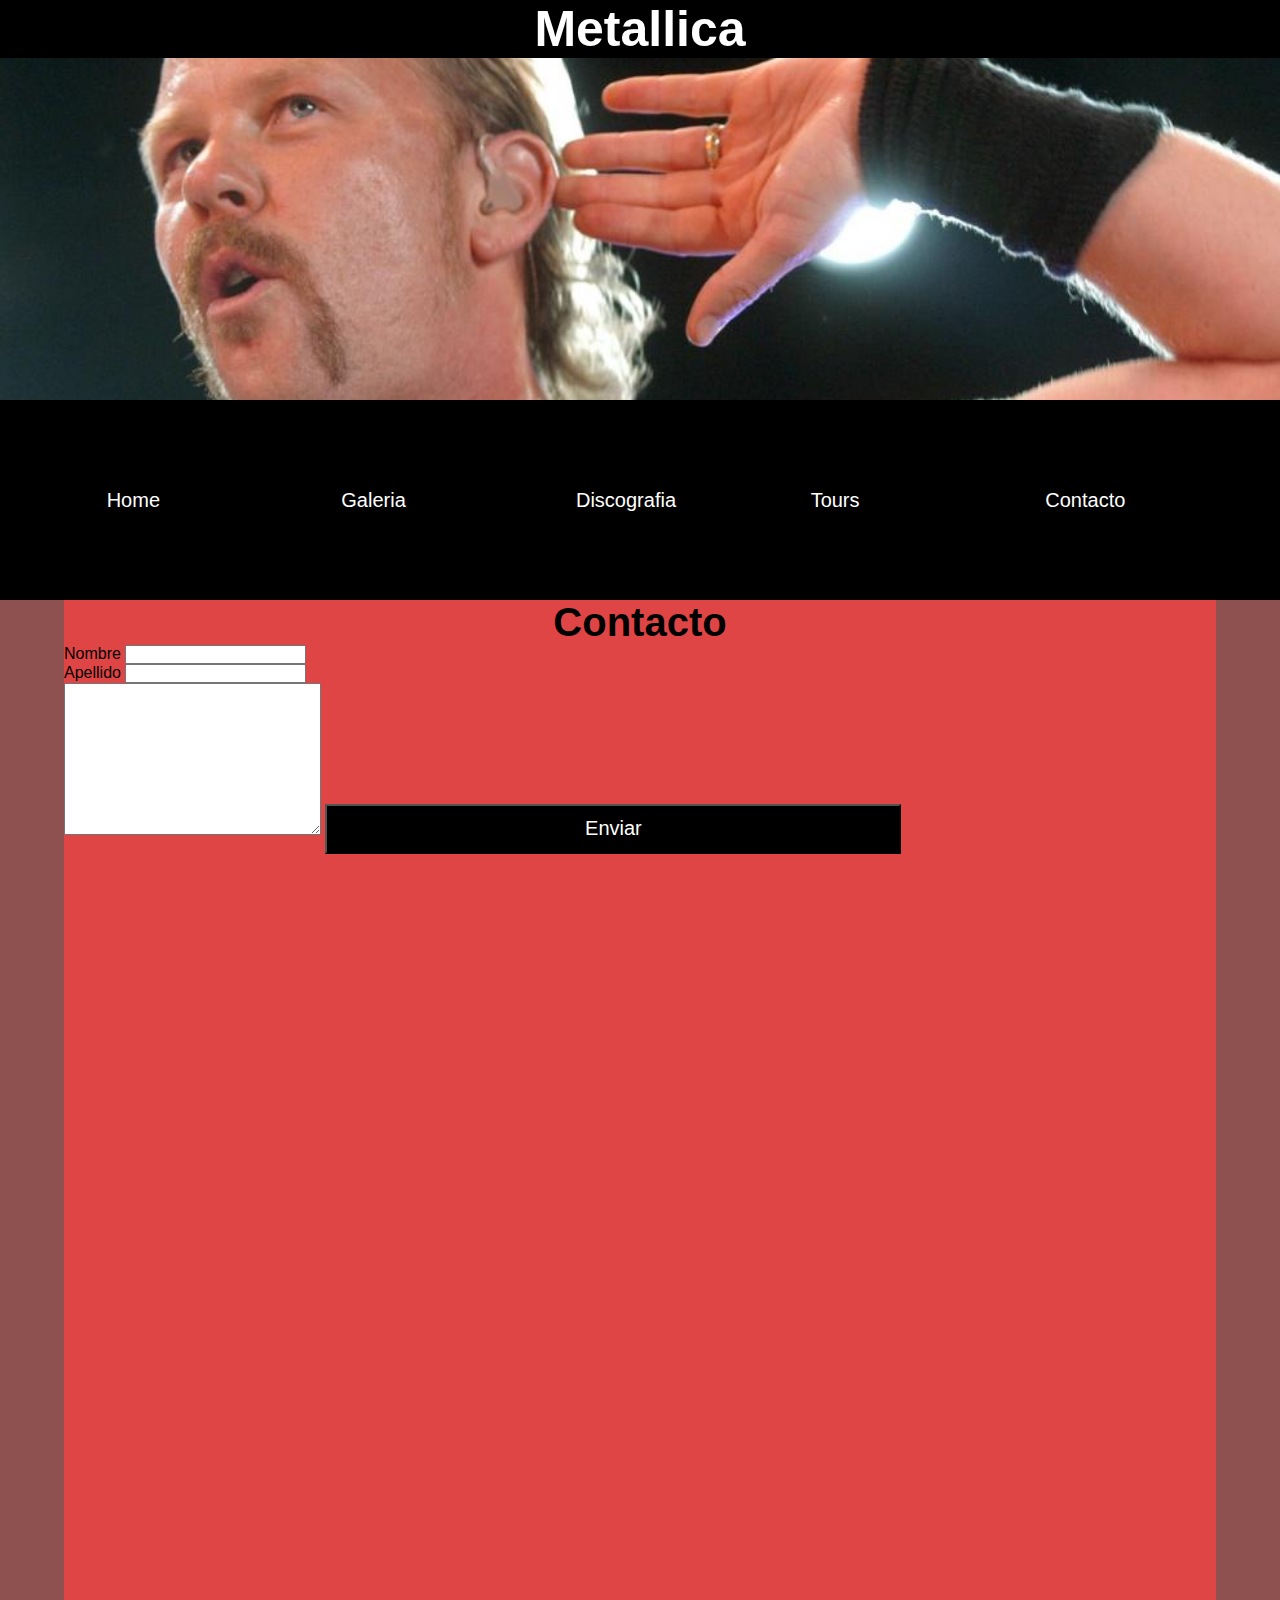
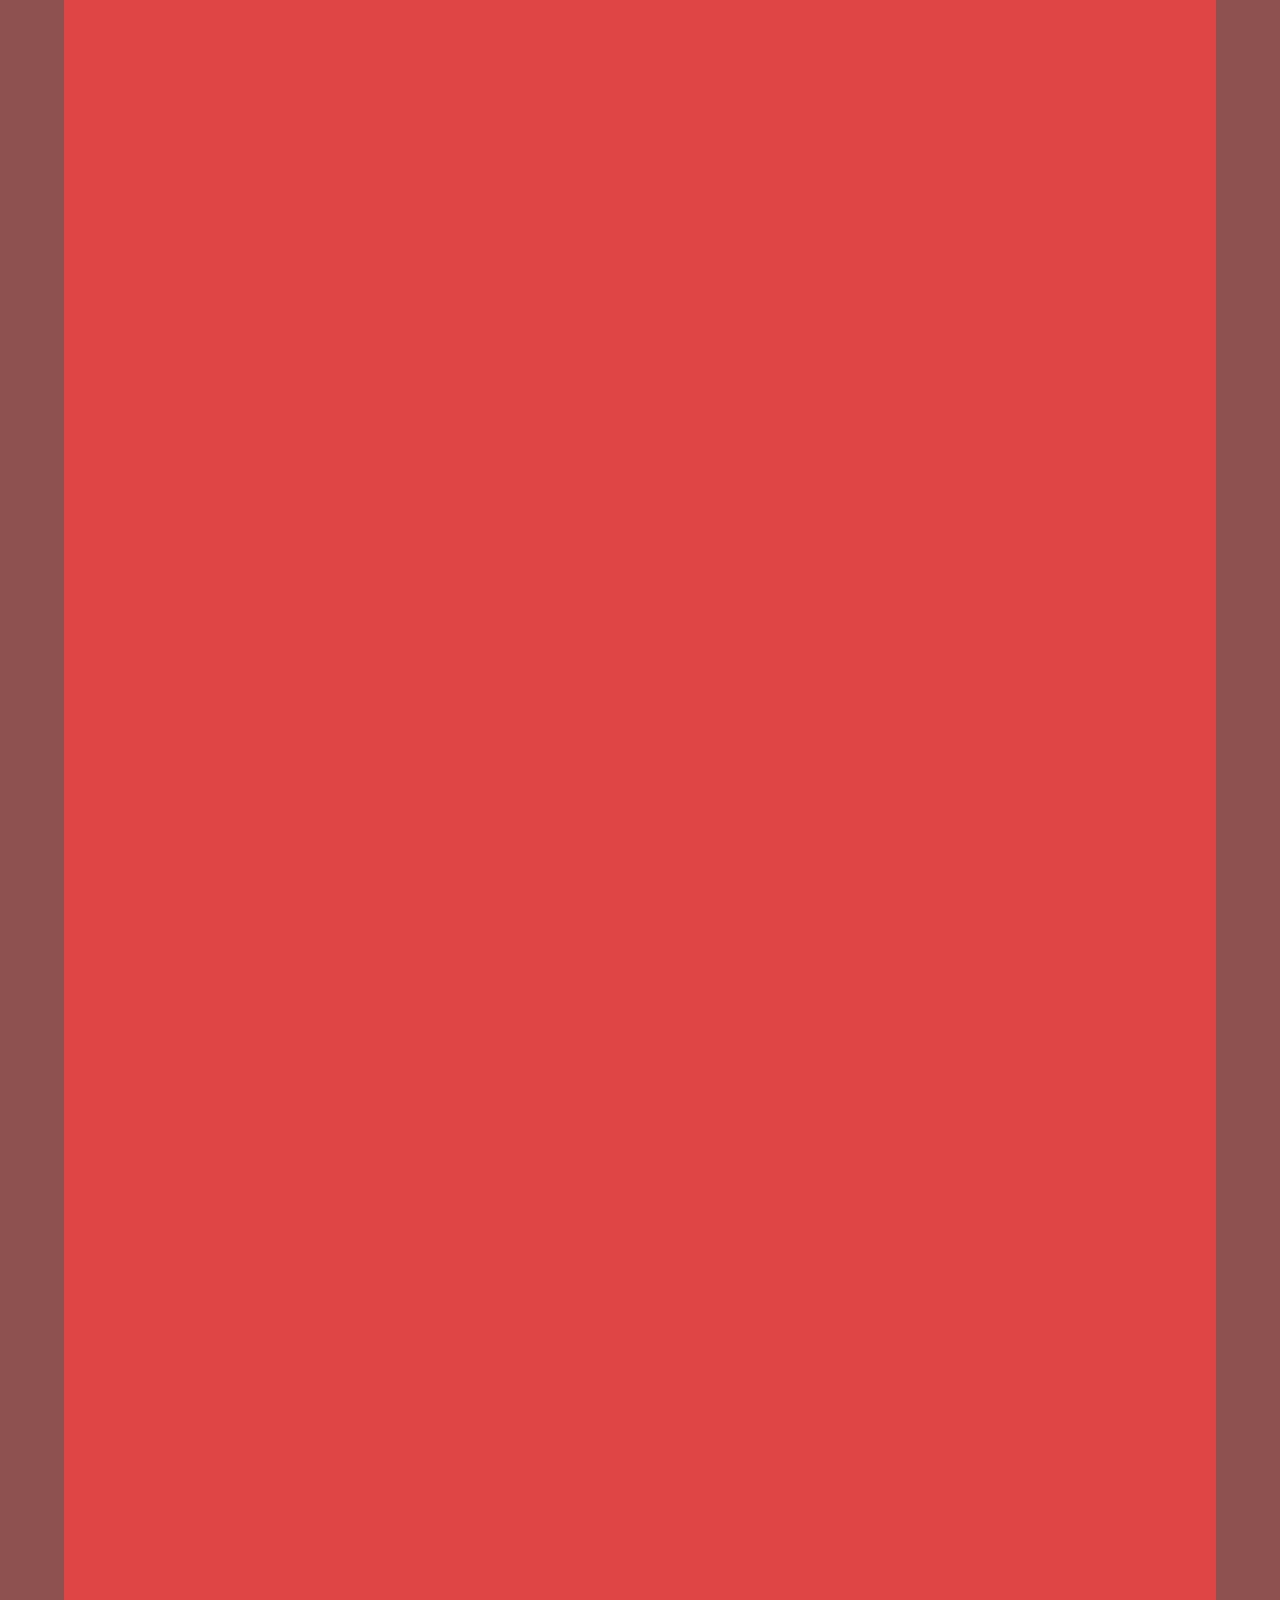
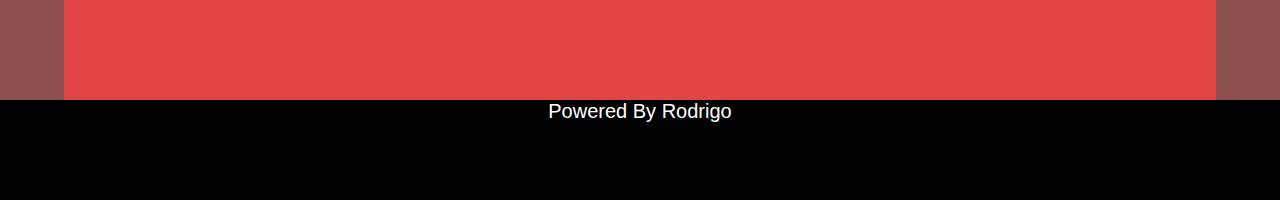
<file: html/contacto.html>
<!DOCTYPE html>
<html lang="en">
<head>
    <meta charset="UTF-8">
    <meta http-equiv="X-UA-Compatible" content="IE=edge">
    <meta name="viewport" content="width=device-width, initial-scale=1.0">
    <link rel="stylesheet" href="../css/estilo.css">
    <title>Todo sobre Metallica</title>
</head>
<body>

    <div id="grilla">

    <header>
        <h1>Metallica</h1>
        <img src="../img/imagen6.jpeg" alt="">

    </header>
    <nav>
        <ul>
            <li>
                <a href="../index.html">Home</a>
            </li>
            <li>
                <a href="galeria.html">Galeria</a>
            </li>
            <li>
                <a href="discografia.html">Discografia</a>
            </li>
            <li>
                <a href="tours.html">Tours</a>
            </li>
            <li>
                <a href="contacto.html">Contacto</a>
            </li>
        </ul>
    </nav>
    <main>
        
        <section>
            <h2>Contacto</h2>
            <form action="">
                <label for="">Nombre</label>
                <input type="text">
                <br>


                <label for="">Apellido</label>
                <input type="text">
                <br>


                <textarea name="" id="" cols="30" rows="10"></textarea>

                <Button>Enviar</Button>
            </form>        
        </section>
    </main>
    <footer>
        <p>Powered By Rodrigo </p>

    </footer>

</div>






    
</body>
</html>
</file>
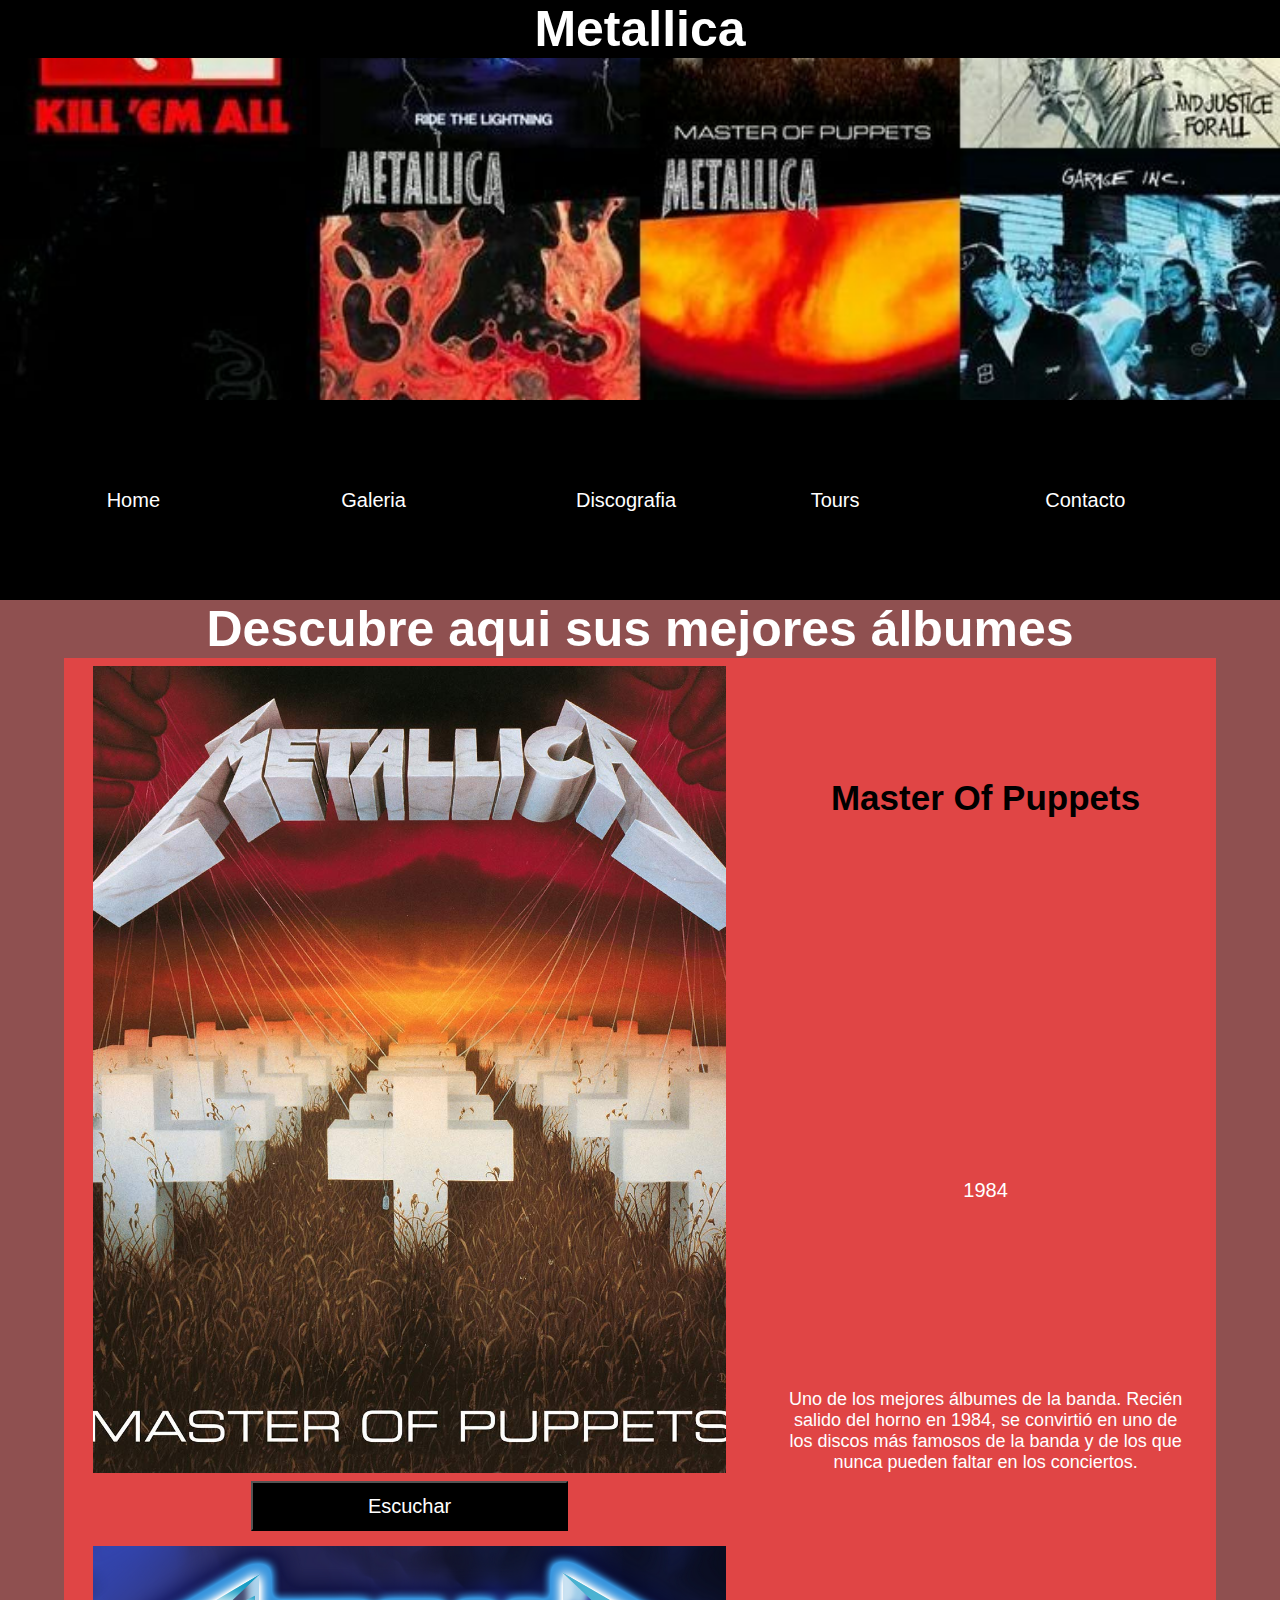
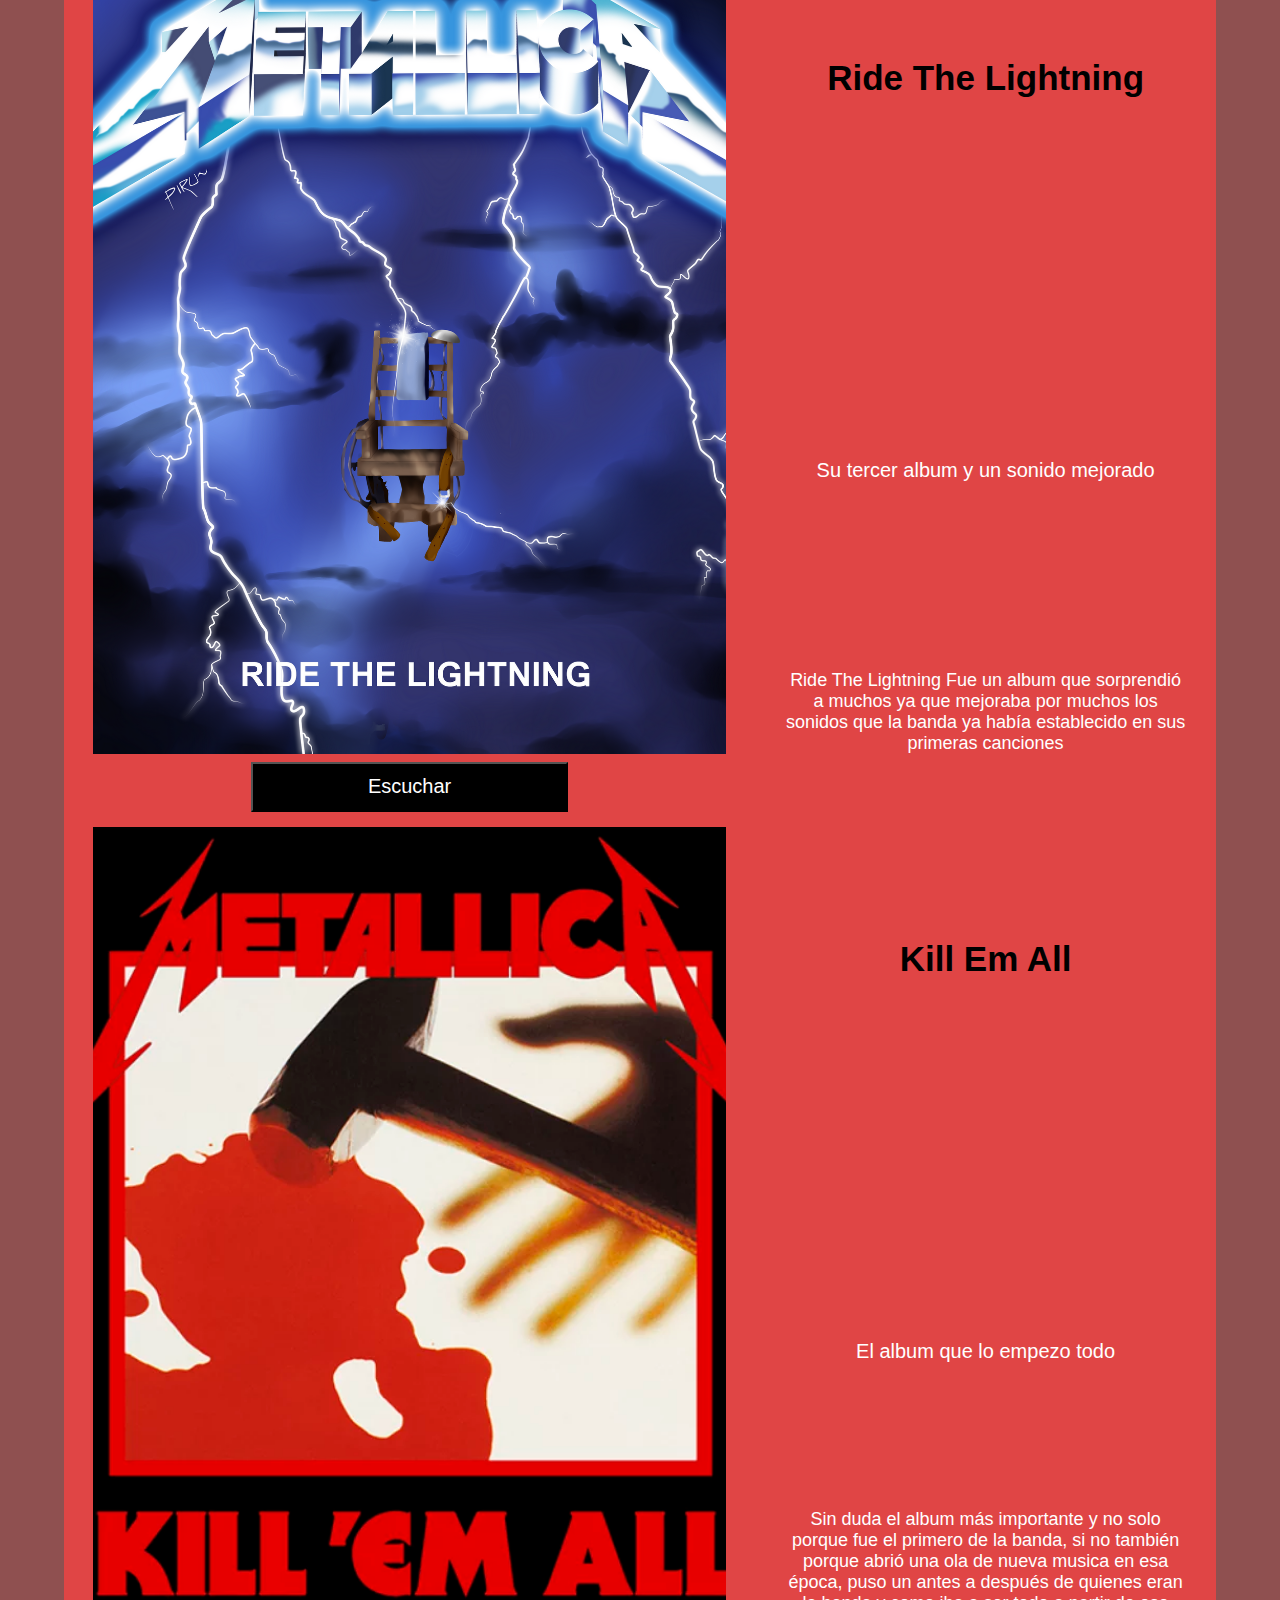
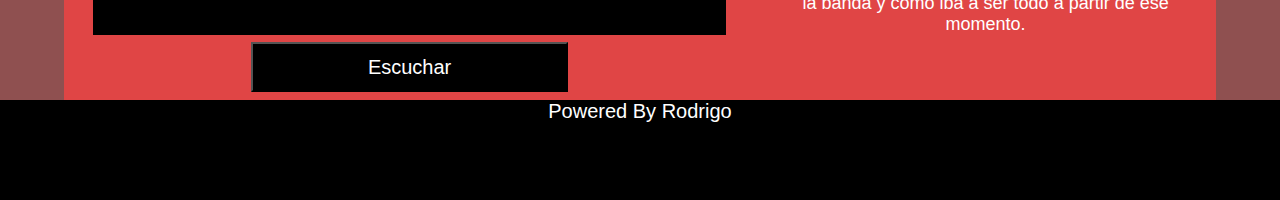
<file: html/discografia.html>
<!DOCTYPE html>
<html lang="en">
<head>
    <meta charset="UTF-8">
    <meta http-equiv="X-UA-Compatible" content="IE=edge">
    <meta name="viewport" content="width=device-width, initial-scale=1.0">
    <link rel="stylesheet" href="../css/estilo.css">
    <title>Todo sobre Metallica</title>
</head>
<body>

    <div id="grilla">

    <header>
        <h1>Metallica</h1>
        <img src="../img/imagen5.jpeg" alt="">
        

    </header>
    <nav>
        <ul>
            <li>
                <a href="../index.html">Home</a>
            </li>
            <li>
                <a href="galeria.html">Galeria</a>
            </li>
            <li>
                <a href="discografia.html">Discografia</a>
            </li>
            <li>
                <a href="tours.html">Tours</a>
            </li>
            <li>
                <a href="contacto.html">Contacto</a>
            </li>
        </ul>
    </nav>
    <main>
        <h1>Descubre aqui sus mejores álbumes</h1>
        <section class="galeria_section">
            <h2 class="titulo_section">Master Of Puppets</h2>
            <p>1984</p>
            <p class="parrafo_section">Uno de los mejores álbumes de la banda. Recién salido del horno en 1984, se convirtió en uno de los discos más famosos de la banda y de los que nunca pueden faltar en los conciertos. </p>
            <img src="../img/imagen14.jpg" alt="" class="img_section">
            <button> <a href="https://open.spotify.com/album/2Lq2qX3hYhiuPckC8Flj21?si=4ka9di5XRAqRenvTxA7YDg"></a>Escuchar</button>
        </section>

        <section class="galeria_section">
            <h2 class="titulo_section">Ride The Lightning</h2>
            <p>Su tercer album y un sonido mejorado</p>
            <p class="parrafo_section">Ride The Lightning Fue un album que sorprendió a muchos ya que mejoraba por muchos los sonidos que la banda ya había establecido en sus primeras canciones</p>
            <img src="../img/imagen15.jpg" alt="" class="img_section">
            <button> <a href="https://open.spotify.com/album/05DePtm7oQMdL3Uzw2Jmsc?si=modr29KDSsWAxvGw3FbTDw"></a>Escuchar</button>
        </section>
        <section class="galeria_section">
            <h2 class="titulo_section">Kill Em All</h2>
            <p>El album que lo empezo todo</p>
            <p class="parrafo_section">Sin duda el album más importante y no solo porque fue el primero de la banda, si no también porque abrió una ola de nueva musica en esa época, puso un antes a después de quienes eran la banda y como iba a ser todo a partir de ese momento.</p>
            <button> <a href="https://open.spotify.com/album/1aGapZGHBovnmhwqVNI6JZ?si=OQIyz3mbRSKkbFqIkWJxLA"></a>Escuchar</button>
            <img src="../img/imagen16.jpg" alt="" class="img_section">
        </section>
    
    </main>
    <footer>

        <p>Powered By Rodrigo </p>

    </footer>

</div>






    
</body>
</file>
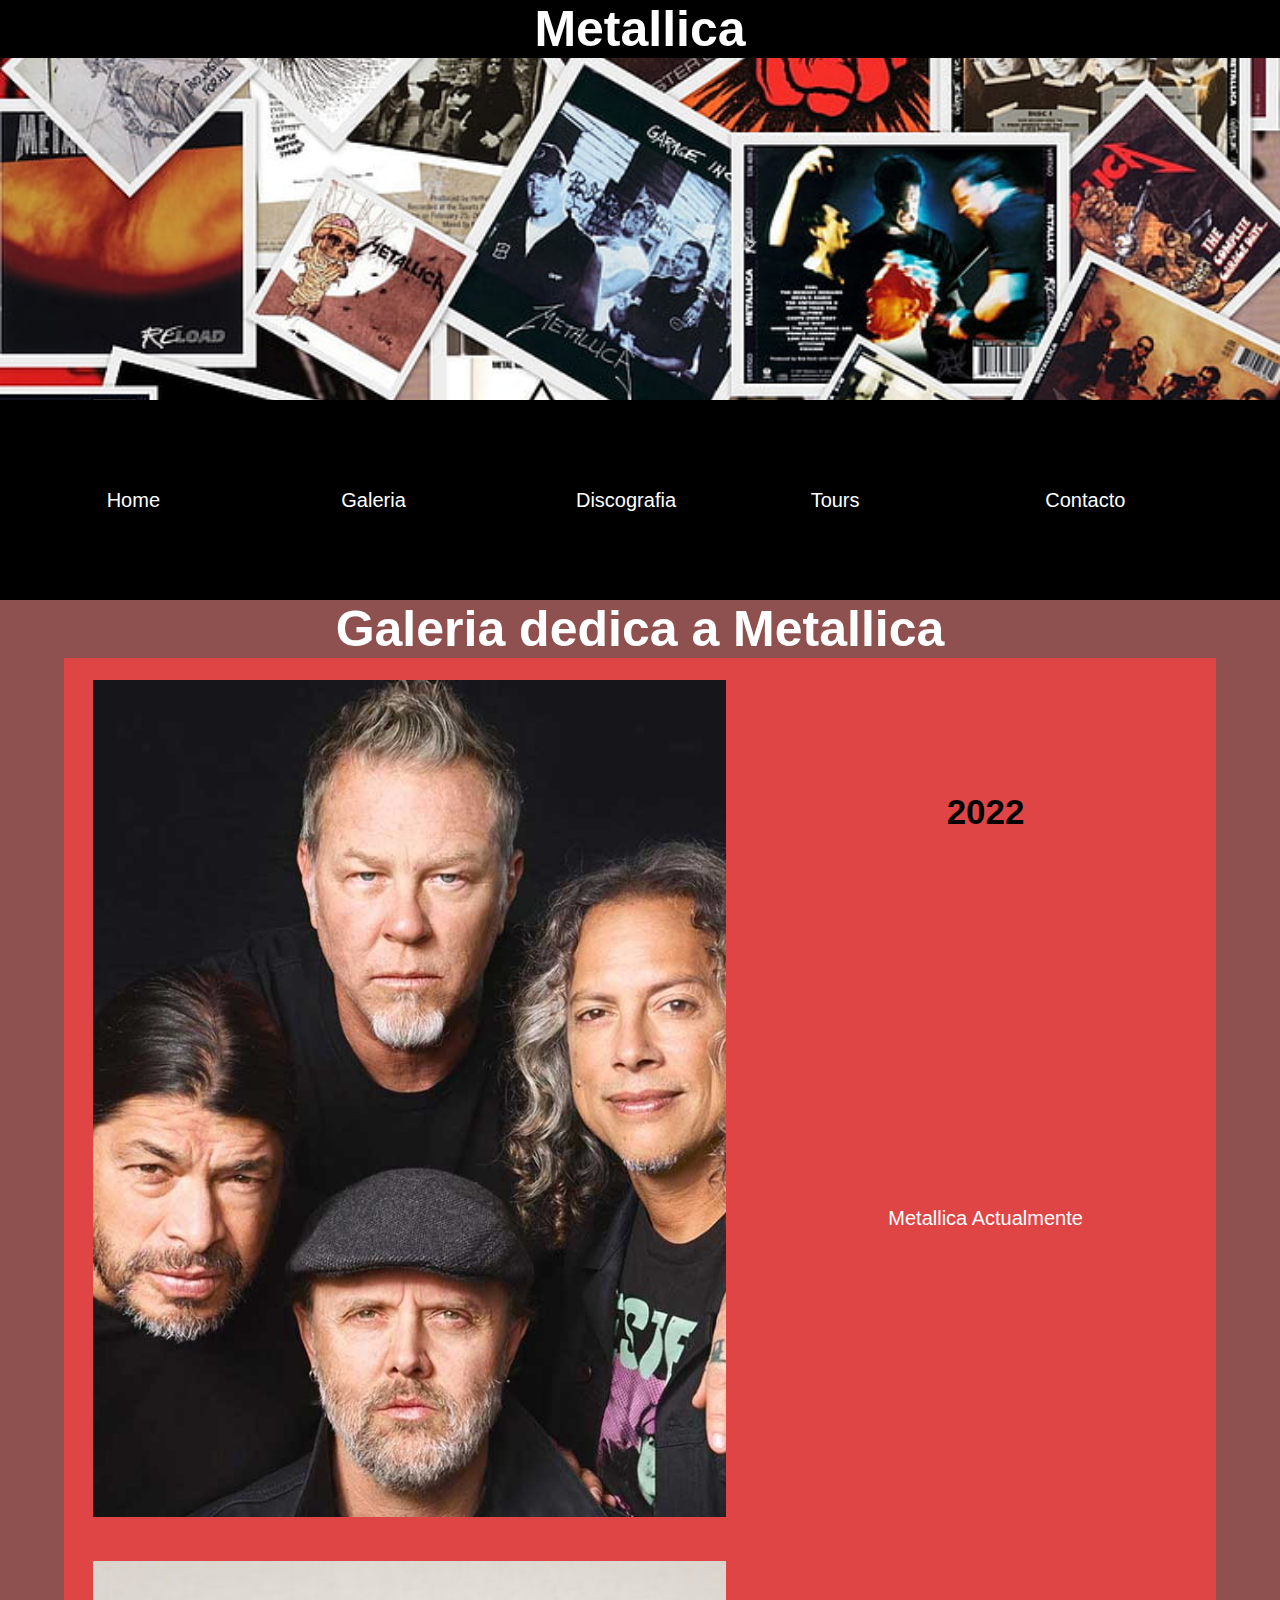
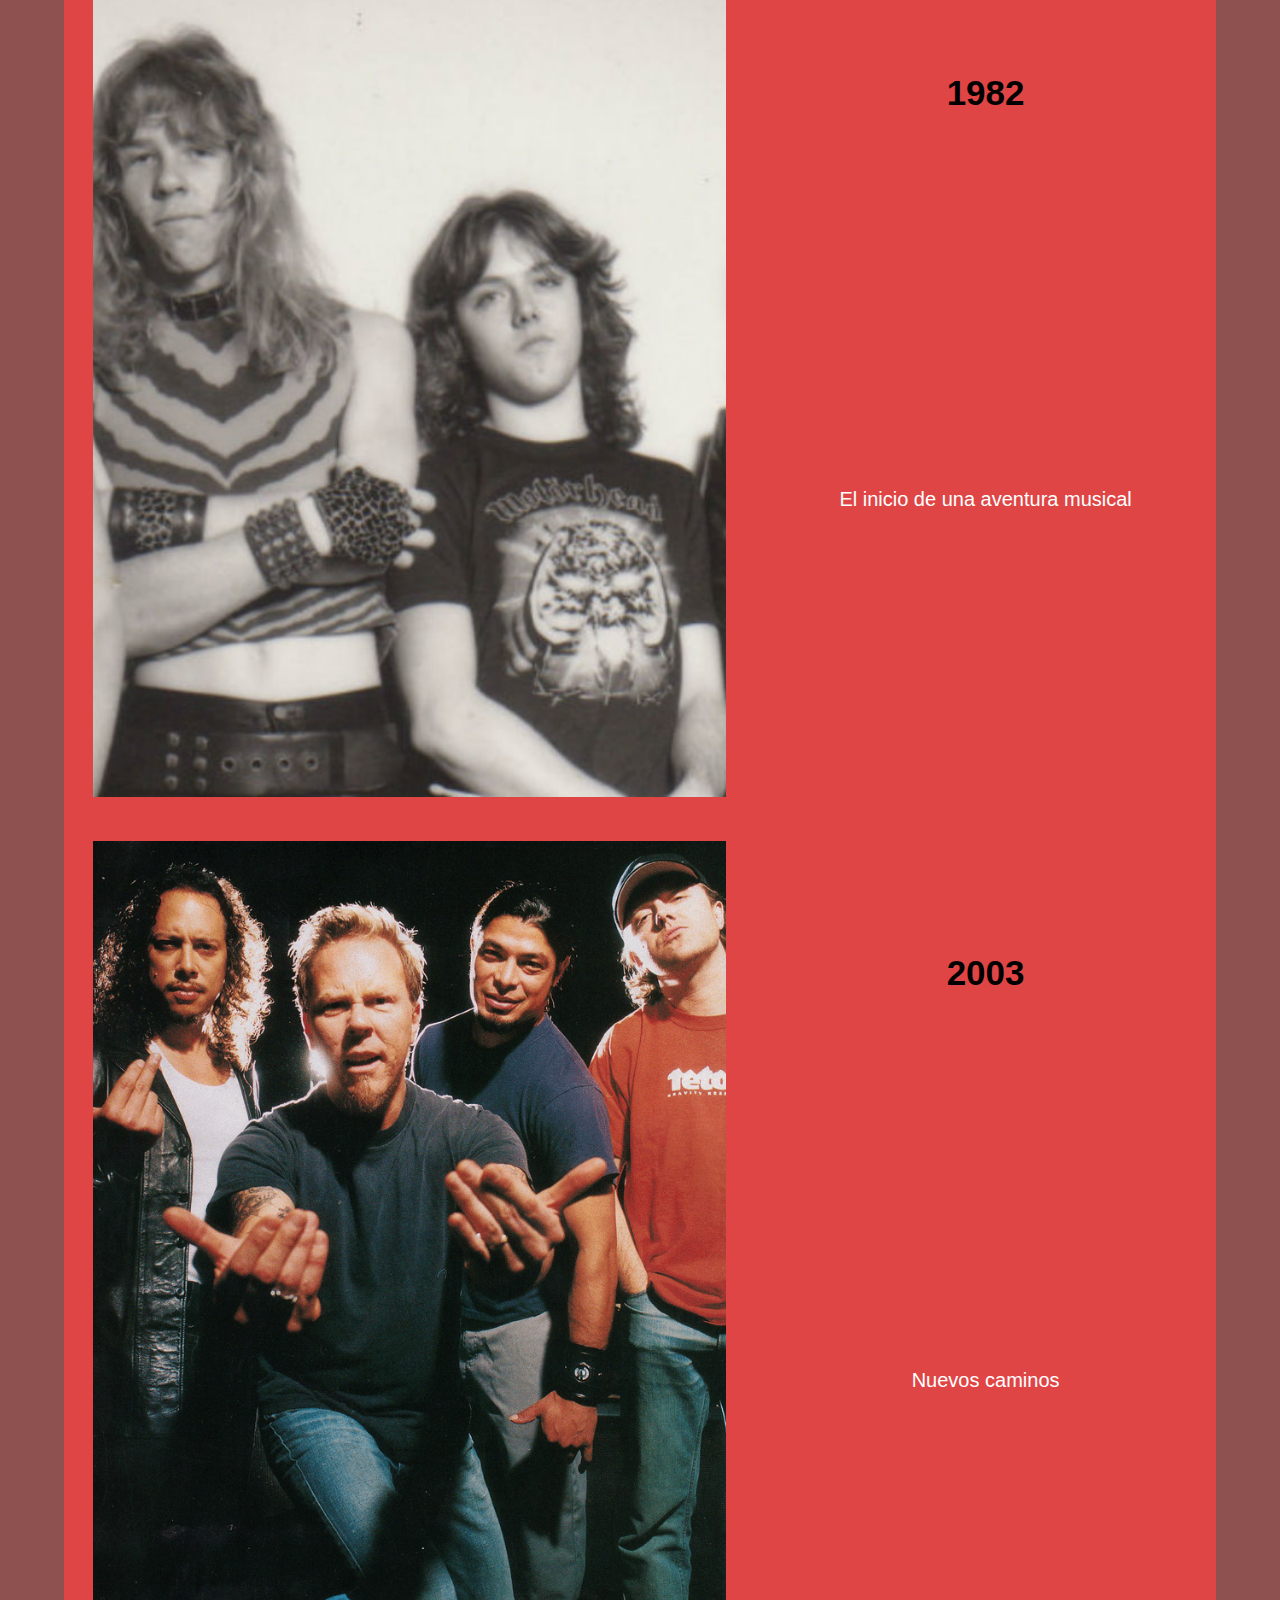
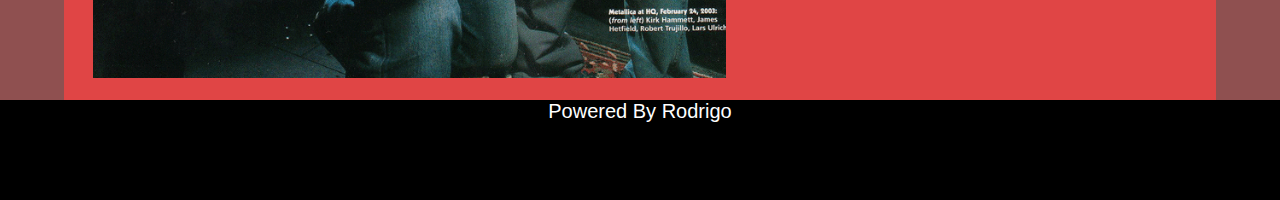
<file: html/galeria.html>
<!DOCTYPE html>
<html lang="en">
<head>
    <meta charset="UTF-8">
    <meta http-equiv="X-UA-Compatible" content="IE=edge">
    <meta name="viewport" content="width=device-width, initial-scale=1.0">
    <link rel="stylesheet" href="../css/estilo.css">
    <title>Todo sobre Metallica</title>
</head>
<body>

    <div id="grilla">

    <header>
        <h1>Metallica</h1>
        <img src="../img/imagen3.jpeg" alt="">
        

    </header>
    <nav>
        <ul>
            <li>
                <a href="../index.html">Home</a>
            </li>
            <li>
                <a href="galeria.html">Galeria</a>
            </li>
            <li>
                <a href="discografia.html">Discografia</a>
            </li>
            <li>
                <a href="tours.html">Tours</a>
            </li>
            <li>
                <a href="contacto.html">Contacto</a>
            </li>
        </ul>
    </nav>
    <main>
        <h1>Galeria dedica a Metallica</h1>
        <section class="galeria_section">
            <h2 class="titulo_section">2022</h2>
            <p>Metallica Actualmente</p>
            <img src="../img/imagen1.jpeg" alt="" class="img_section">
        </section>

        <section class="galeria_section">
            <h2 class="titulo_section">1982</h2>
            <p>El inicio de una aventura musical</p>
            <img src="../img/imagen12.jpg" alt="" class="img_section">
        </section>
        <section class="galeria_section">
            <h2 class="titulo_section">2003</h2>
            <p>Nuevos caminos</p>
            <img src="../img/imagen13.jpg" alt="" class="img_section">
        </section>
    
    </main>
    <footer>

        <p>Powered By Rodrigo </p>

    </footer>

</div>






    
</body>
</html>
</file>
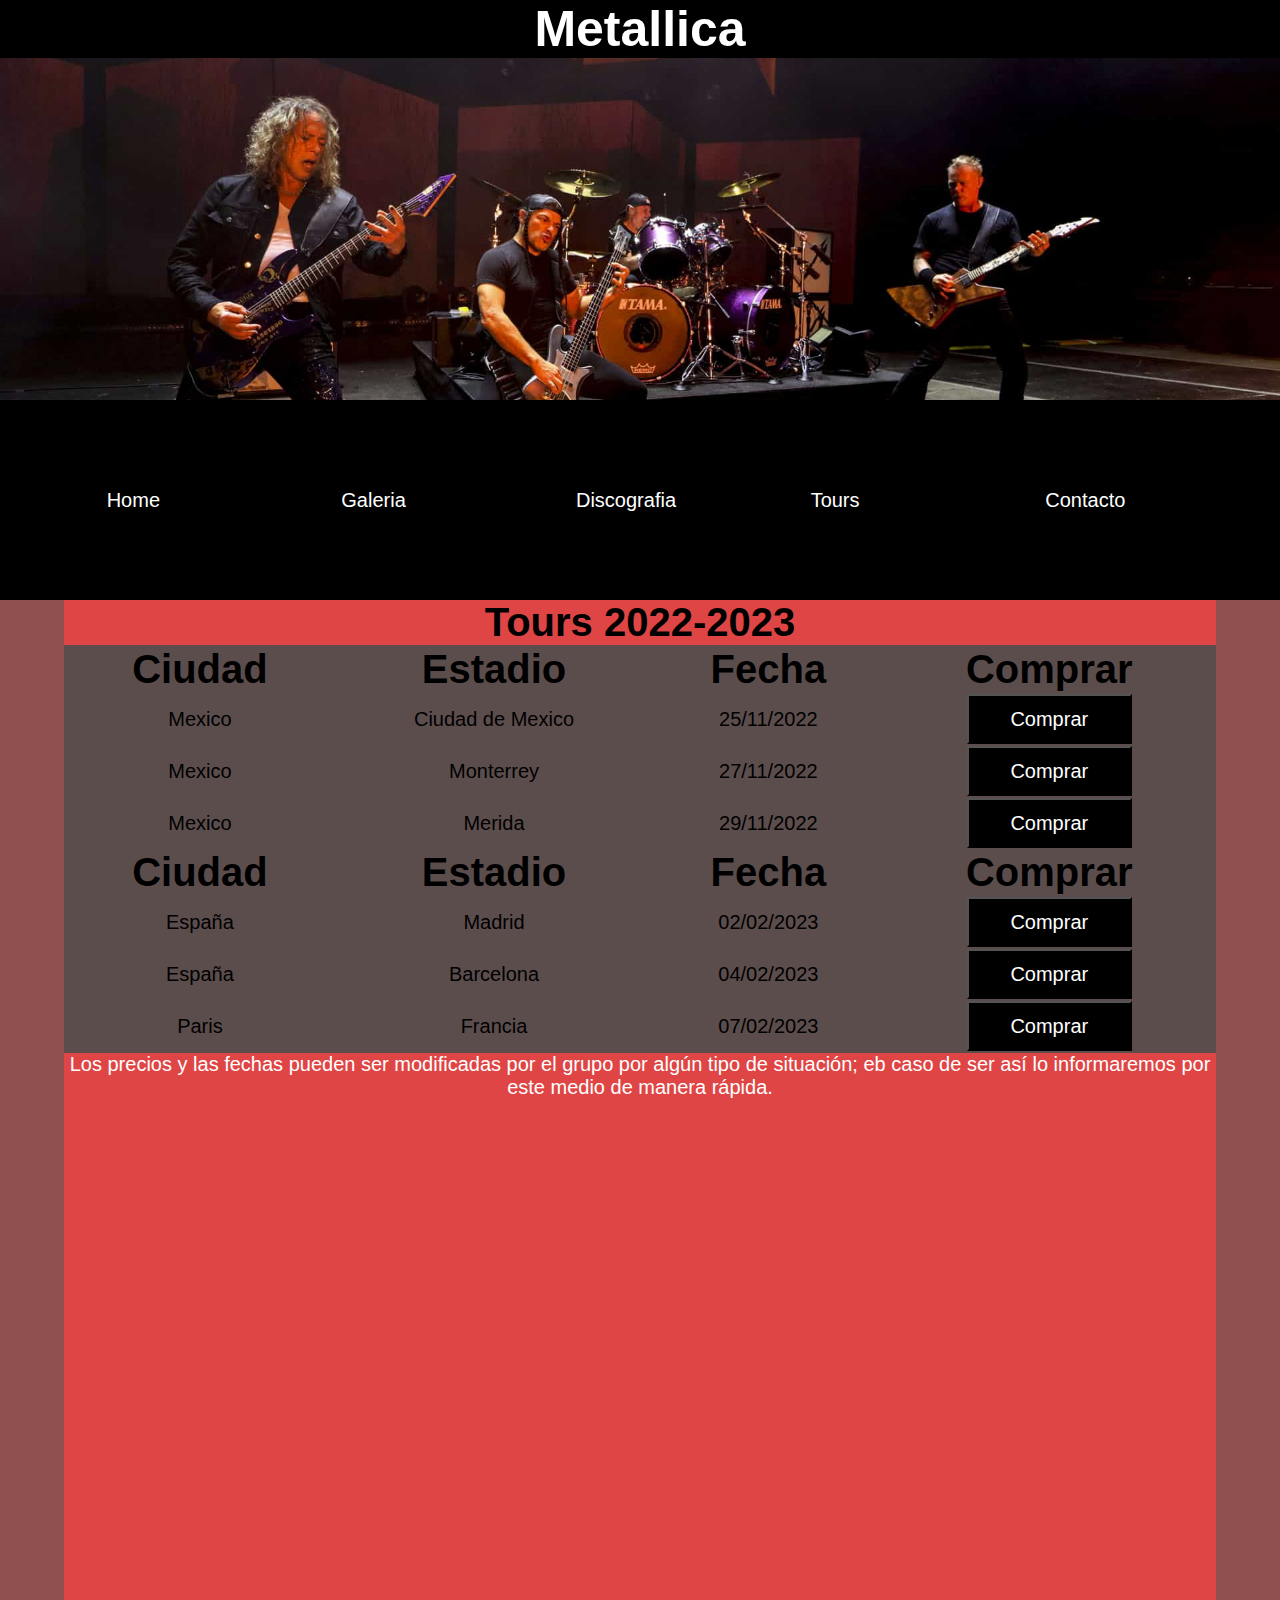
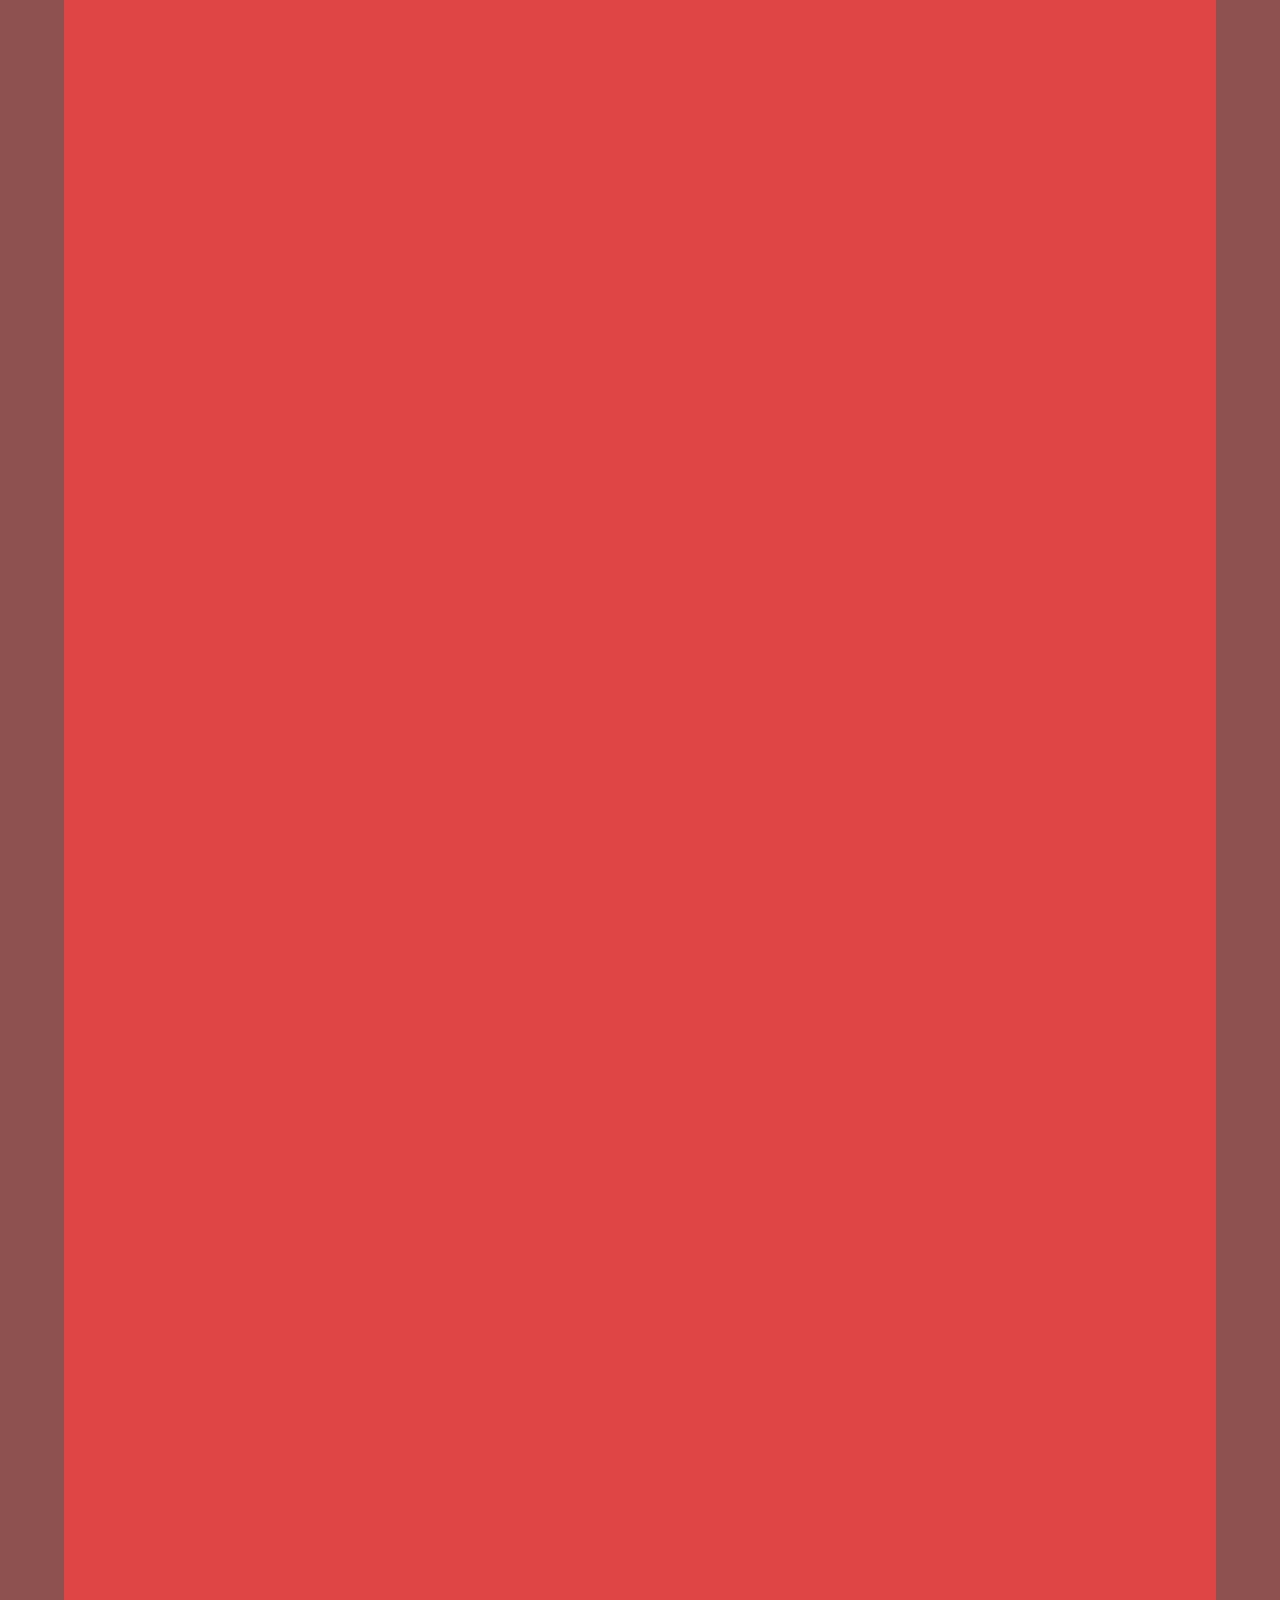
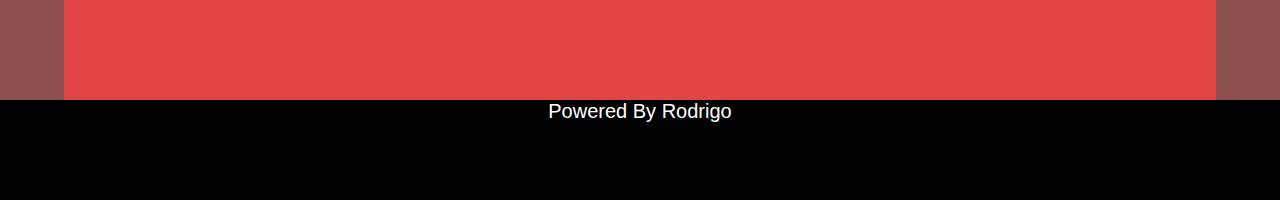
<file: html/tours.html>
<!DOCTYPE html>
<html lang="en">
<head>
    <meta charset="UTF-8">
    <meta http-equiv="X-UA-Compatible" content="IE=edge">
    <meta name="viewport" content="width=device-width, initial-scale=1.0">
    <link rel="stylesheet" href="../css/estilo.css">
    <title>Todo sobre Metallica</title>
</head>
<body>

    <div id="grilla">

    <header>
        <h1>Metallica</h1>
        <img src="../img/imagen4.jpeg" alt="">

    </header>
    <nav>
        <ul>
            <li>
                <a href="../index.html">Home</a>
            </li>
            <li>
                <a href="galeria.html">Galeria</a>
            </li>
            <li>
                <a href="discografia.html">Discografia</a>
            </li>
            <li>
                <a href="tours.html">Tours</a>
            </li>
            <li>
                <a href="contacto.html">Contacto</a>
            </li>
        </ul>
    </nav>
    <main>
        <section>
            <h2>Tours 2022-2023</h2>


            <table>
                <tr>
                    <th>Ciudad</th>
                    <th>Estadio</th>
                    <th>Fecha</th>
                    <th>Comprar</th>
                </tr>
                <tr>
                    <td>Mexico</td>
                    <td>Ciudad de Mexico</td>
                    <td>25/11/2022</td>
                    <td><button>Comprar</button></td>
                </tr>
                <tr>
                    <td>Mexico</td>
                    <td>Monterrey</td>
                    <td>27/11/2022</td>
                    <td><button>Comprar</button></td>
                </tr>
                <tr>
                    <td>Mexico</td>
                    <td>Merida</td>
                    <td>29/11/2022</td>
                    <td><button>Comprar</button></td>
                </tr>

                <tr>
                    <th>Ciudad</th>
                    <th>Estadio</th>
                    <th>Fecha</th>
                    <th>Comprar</th>
                </tr>
                <tr>
                    <td>España</td>
                    <td>Madrid</td>
                    <td>02/02/2023</td>
                    <td><button>Comprar</button></td>
                </tr>
                <tr>
                    <td>España</td>
                    <td>Barcelona</td>
                    <td>04/02/2023</td>
                    <td><button>Comprar</button></td>
                </tr>
                <tr>
                    <td>Paris</td>
                    <td>Francia</td>
                    <td>07/02/2023</td>
                    <td><button>Comprar</button></td>
                </tr>






            </table>

            <p>Los precios y las fechas pueden ser modificadas por el grupo por algún tipo de situación; eb caso de ser así lo informaremos por este medio de manera rápida. </p>





        </section>
    
    </main>
    <footer>
        <p>Powered By Rodrigo </p>

    </footer>
    </div>






    
</body>
</html>
</file>
<file: css/estilo.css>
*{
    margin:0;
    padding:0;
}

@media only screen and (max-width:600px){

    header{
        height: 300px;
    }


    main{
        height: 3000px;
    }

    footer{
        height: 300px;
    }

    ul{
        flex-direction: column;
        justify-content: space-evenly;
        align-items: center;
    }

    section{
        height: 100px;
    }

}

@media only screen and (min-width:600px){

    header{
        height: 600px;
    }

    ul{
        height: 100px;
        flex-direction: row;
        justify-content: center;
        align-items: center;
    }

    li{
        width: 10%;
    }

    



}

#grilla{
    display: grid;
    grid-template-columns: 100%;
    grid-template-rows: 400px 200px 2500px 300px;
    grid-template-areas: "header"
                         "nav"
                         "main"
                         "footer"
                         "section";
}





header{
    background-color: black;
    height: 500px;
}

img{
    width: 100%;
    height: 100%;
}

h1{
    color: white;
    text-align: center;
    font-family: Verdana, Geneva, Tahoma, sans-serif;
    font-size: 50px;
}

nav{
    background-color: black;
    
}

ul{
    display: flex;
    justify-content: space-evenly;
    align-items: center; 
    height: 100%;
    list-style-type: none;
}

li{
    font-size: 20px;

}


a{
    font-size: 20px;
    color: white;
    font-family: Verdana, Geneva, Tahoma, sans-serif;
    text-decoration: none;
}

main{
    display: flex;
    flex-direction: column;
    background-color: rgb(143, 80, 80);
    height: 2700px;
    font-family: Verdana, Geneva, Tahoma, sans-serif;
    justify-content: space-evenly;
    align-items: center;
      
}

section{
    background-color: rgb(224, 69, 69);
    height: 100%;
    width: 90%;
}


.grid_section{
    display: grid;
    grid-template-columns: 55% 35%;
    grid-template-rows: 30% 30% 30%;
    grid-template-areas: "img titulo"
                         "img parrafo"
                         "img boton";
    justify-content: space-around;
    align-content: space-evenly;
    justify-items: center;
    align-items: center;
}

.img_section{
    grid-area: img;
}


footer{
    background-color: black;
    height: 100px;
    align-self: end;
}


p{
    color: white;
    text-align: center;
    font-family: Verdana, Geneva, Tahoma, sans-serif;
    align-self: end;
    font-size: 20px;
    justify-content: center;
}

h2{
    color: black;
    font-size: 40px;
    text-align: center;
}

button{
    background-color: black;
    color: white;
    font-size: 20px;
}

td{
    font-size: 20px;
}

th{
    font-size: 40px;

}

table{
    background-color: rgb(92, 77, 77);
    width: 100%;
    text-align: center;
}

img{
    width: 100%;
    height: 100%;
    object-fit: cover;
}

.titulo_section{
    font-size: 35px;
    font-family: Verdana, Geneva, Tahoma, sans-serif;
}


.parrafo_section{
    font-size: 18px;
    font-family: Verdana, Geneva, Tahoma, sans-serif;
    text-align: center;

}


button{
    width: 50%;
    height: 50px;
    background-color: black;
    color: white;
    font-family: Verdana, Geneva, Tahoma, sans-serif;
}

.galeria_section{
    display: grid;
    grid-template-columns: 55% 35%;
    grid-template-rows: 30% 30% 30%;
    grid-template-areas: "img titulo"
                         "img parrafo"
                         "img boton";
    justify-content: space-around;
    align-content: space-evenly;
    justify-items: center;
    align-items: center;

}

h1{
    color: white;
    text-align: center;
    font-family: Verdana, Geneva, Tahoma, sans-serif;

}
</file>
